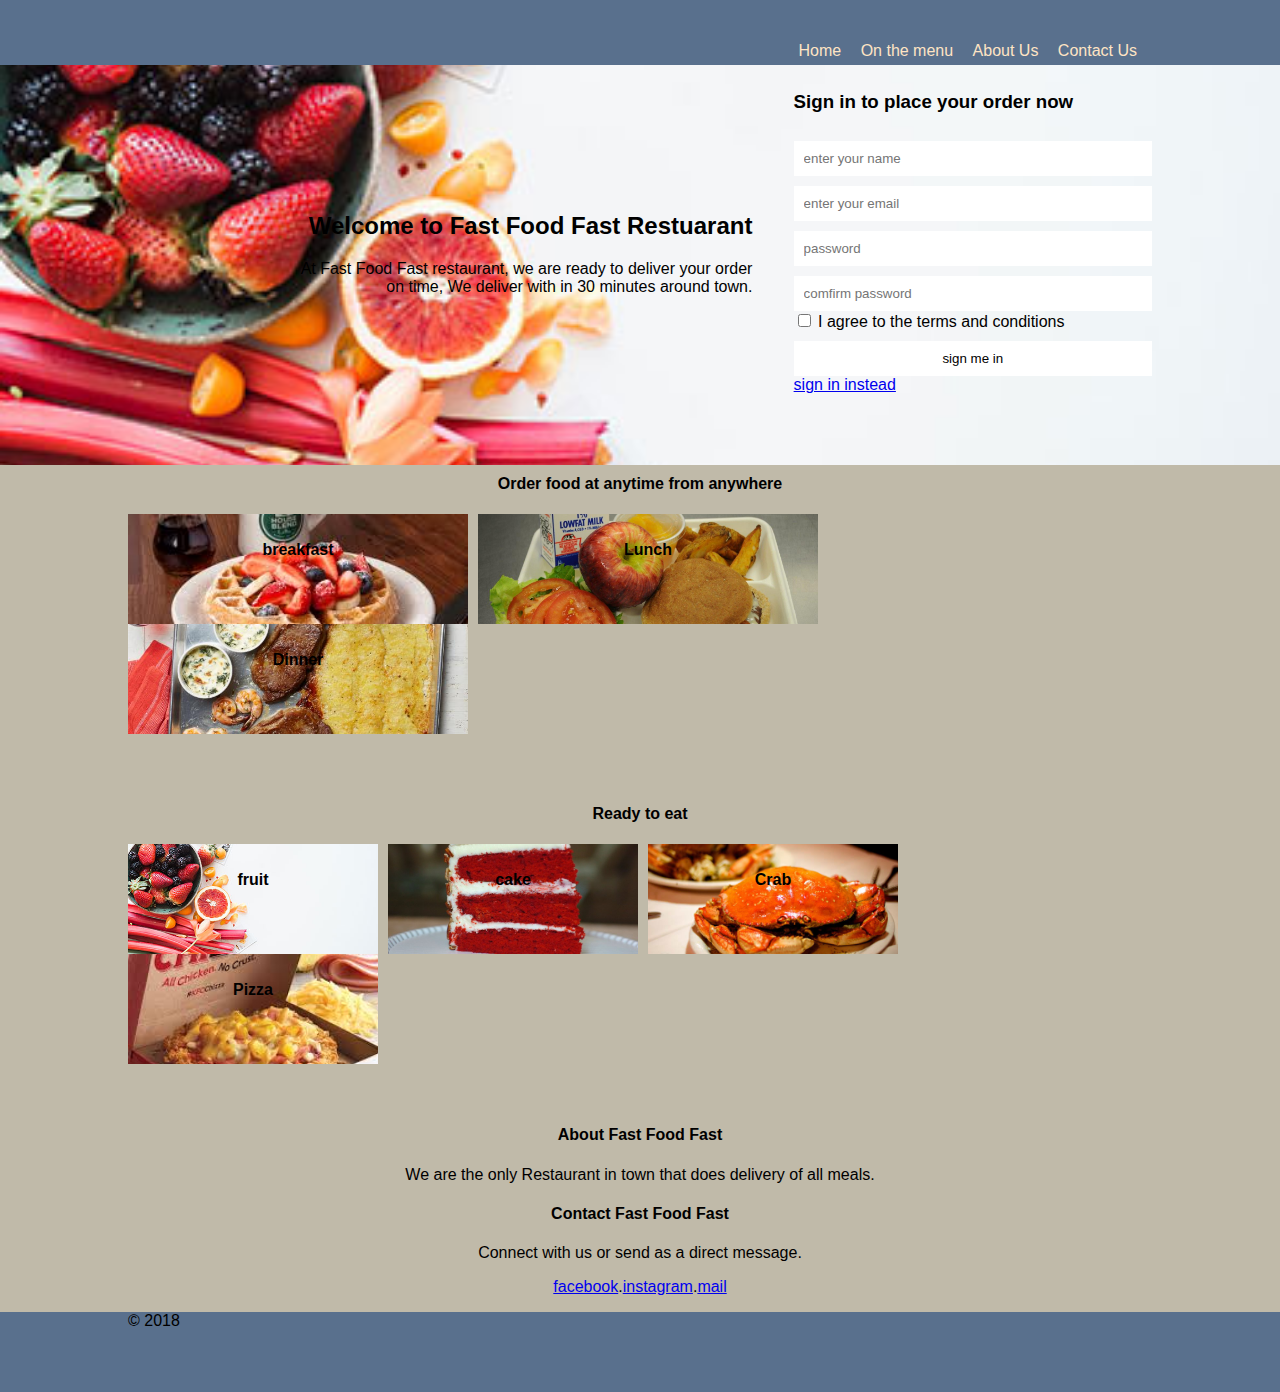
<file: index.html>
<!doctype <!DOCTYPE html>
<html>

<head>
    <meta charset="utf-8" />
    <meta http-equiv="X-UA-Compatible" content="IE=edge">
    <title>fast-food-fast</title>
    <meta name="viewport" content="width=device-width, initial-scale=1">
    <link rel="stylesheet" type="text/css" media="screen" href="custom.css" />
    <link rel="stylesheet" type="text/css" media="screen" href="daviour.css" />
    <link rel="stylesheet" type="text/css" media="screen" href="mobile.css" />
    
</head>

<body>
    
        <nav>
            <div class="container">
                <ul>
                    <li><a href="index.html">Home</a></li>
                    <li><a href="#ready">On the menu</a></li>
                    <li><a href="#aboutus">About Us</a></li>
                    <li><a href="#contact">Contact Us</a></li>
                </ul>
            </div>
        </nav>
    <div id="main">
        <section id="indexHome">
            <div class="container">
                <div class="cont-1">
                    <div class="content-cont-1">
                        <h2>Welcome to Fast Food Fast Restuarant</h2>
                        <p>At Fast Food Fast restaurant, we are ready to deliver your order <br> on time, We deliver with in 30 minutes around town.</p>
                    </div>
                </div>
                <div class="cont-2">
                    <h3>Sign in to place your order now</h3>
                    <form action="useraccount.html">
                        <input type="text" class="form-sp" placeholder="enter your name"><br>
                        <input type="email" class="form-sp" placeholder="enter your email"><br>
                        <input type="password" class="form-sp" placeholder="password"><br>
                        <input type="password" class="form-sp" placeholder="comfirm password"><br>
                        <input type="checkbox" name="terms" value="Bike"> I agree to the terms and conditions<br>
                        <input type="submit" class="form-sp" value="sign me in"><br>
                        <a href="signin.html">sign in instead</a><br>
                    </form>
                </div>
            </div>
        </section>
        
        <section id="categories">
            <div class="container">
                <h4>Order food at anytime from anywhere</h4>
            </div>
            <div class="container">
                <div class="div1 breakfast">
                    <h4>breakfast</h4>
                    <p></p>
                </div>
                <div class="div2 lunch">
                    <h4>Lunch</h4>
                    <p></p>
                </div>
                <div class="div3 dinner">
                    <h4>Dinner</h4>
                    <p></p>
                </div>
            </div>
        </section>
        <section id="ready">
            <div class="container">
                <h4>Ready to eat</h4>
            </div>
            <div class="container">
                <div class="div1 one">
                    <h4>fruit</h4>
                    <p></p>
                </div>
                <div class="div2 two">
                    <h4>cake</h4>
                    <p></p>
                </div>
                <div class="div3 three">
                    <h4>Crab</h4>
                    <p></p>
                </div>
                <div class="div4 four">
                    <h4>Pizza</h4>
                    <p></p>
                </div>
            </div>
        </section>
        <section id="aboutus">
            <div class="container">
                <h4>About Fast Food Fast</h4>
                <p>We are the only Restaurant in town that does delivery of all meals.</p>
            </div>

        </section>
        <section id="contact">
            <div class="container">
                <h4>Contact Fast Food Fast</h4>
                <p>Connect with us or send as a direct message.</p>
                <a href="facebook.com">facebook</a>.<a href="instagram.com">instagram</a>.<a href="instagram.com">mail</a>
            </div>
        
        </section>
    </div>

    <footer>
        <div class="container">
            <p>&copy; 2018</p>
        </div>
    </footer>
</body>
<script src="custom.js"></script>
</html>
</file>
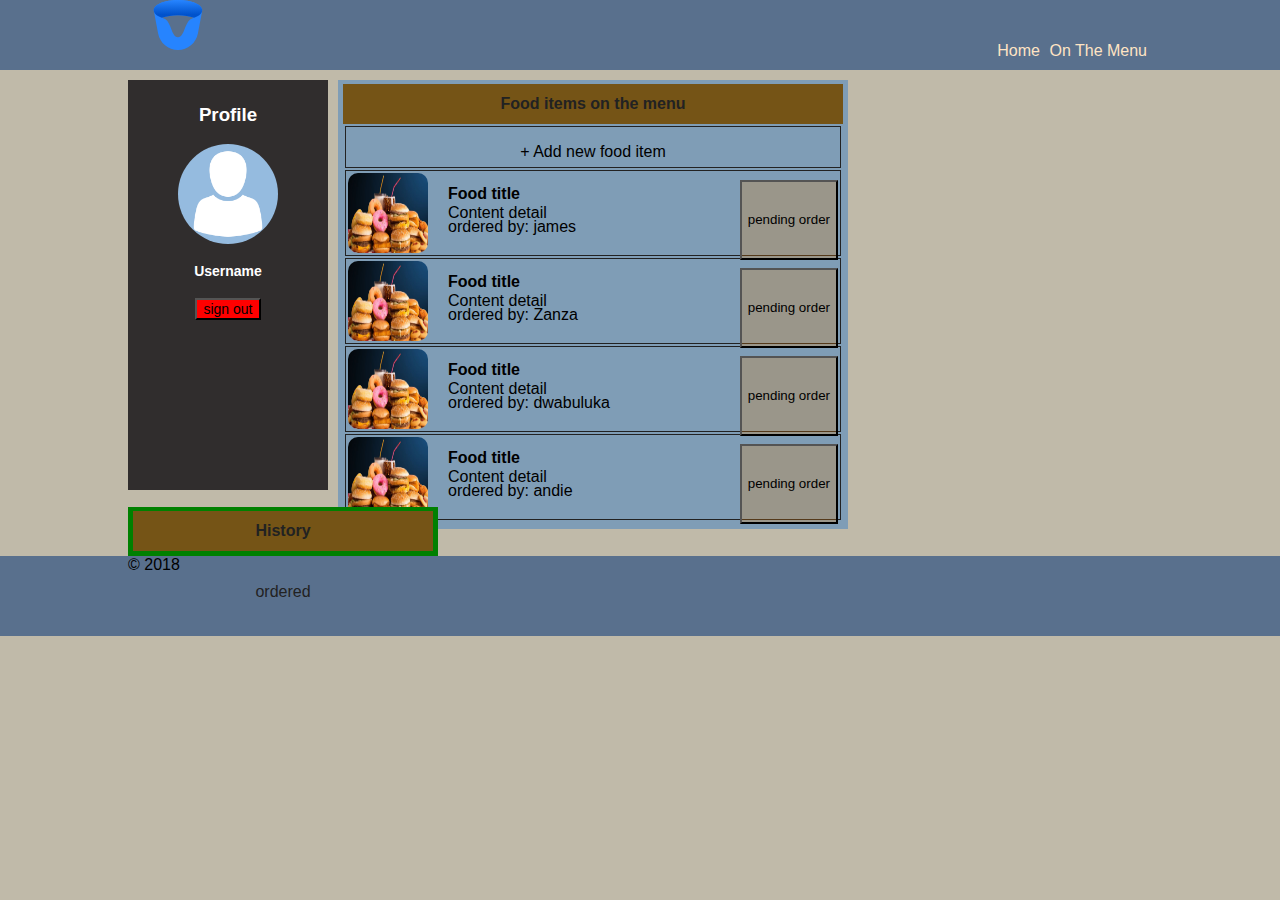
<file: admin.html>
<!doctype <!DOCTYPE html>
<html>
<head>
    <meta charset="utf-8" />
    <meta http-equiv="X-UA-Compatible" content="IE=edge">
    <title>Admin | fast-food-fast</title>
    <meta name="viewport" content="width=device-width, initial-scale=1">
    <link rel="stylesheet" type="text/css" media="screen" href="custom.css" />
    <link rel="stylesheet" type="text/css" media="screen" href="daviour.css" />
    <link rel="stylesheet" type="text/css" media="screen" href="mobile.css" />
</head>
<body>
    <nav>

        <div class="container">
            <svg width="100px" color="white" height="50px" viewBox="0 0 256 264" version="1.1" xmlns="http://www.w3.org/2000/svg" xmlns:xlink="http://www.w3.org/1999/xlink"
                preserveAspectRatio="xMidYMid">
                <defs>
                    <linearGradient x1="50%" y1="99.3303571%" x2="50%" y2="1.78571429%" id="linearGradient-1">
                        <stop stop-color="#0052CC" offset="18%"></stop>
                        <stop stop-color="#2684FF" offset="100%"></stop>
                    </linearGradient>
                </defs>
                <g>
                    <path d="M128,0 C57.299639,0 0,24.1549065 0,53.8969478 C0.0268595606,55.4195179 0.181433131,56.9371494 0.462093863,58.4338694 L23.0206761,176.813915 C32.5372737,227.31583 76.6512606,263.893368 128.042009,263.893368 C179.432756,263.893368 223.546743,227.31583 233.063341,176.813915 L255.537906,58.4338694 C255.816241,56.9509604 255.970804,55.4474777 256,53.9389564 C256,24.1549065 198.700361,0 128,0 Z M128,196.053823 C91.032491,196.053823 94.0991139,110.146373 52.6787004,97.4597965 C49.2340007,96.4095832 45.9573351,95.2753528 42.7646866,94.0571053 C70.1608199,84.5580566 99.0071161,79.9233141 128,80.3623236 C156.992884,79.9233141 185.83918,84.5580566 213.235313,94.0571053 C210.042665,95.2333443 206.765999,96.4095832 203.3213,97.4597965 C161.900886,110.062356 165.009518,196.053823 128,196.053823 Z"
                        fill="#2684FF"></path>
                    <path d="M42.7646866,94.0991139 C70.1606084,84.5992247 99.0070536,79.9644582 128,80.4043321 C156.992946,79.9644582 185.839392,84.5992247 213.235313,94.0991139 C239.448638,84.2271086 256,69.9021989 256,53.8969478 C256,24.1549065 198.700361,0 128,0 C57.299639,0 0,24.1549065 0,53.8969478 C0,69.8601904 16.5093535,84.2271086 42.7646866,94.0991139 Z"
                        fill="url(#linearGradient-1)"></path>
                </g>
            </svg>
            <ul>
                <li>Home</li>
                <li>On The Menu</li>
            </ul>
        </div>
    </nav>
    <div class="container">
        <div class="admin">
            <div id="div1">
                <h3>Profile</h3>
                <img src="img/profile.png">
                <div class="profile">
                    <h4>Username</h4>
                    <button>sign out</button>
                </div>
            </div>
            <div id="div2">
                <div class="activitybanner">
                    <h4>Food items on the menu</h4>
                </div>
                <div class="activity">
                    <div class="activiyItemAdd">
                        <p>+ Add new food item</p>
                    </div>
                    <div class="activiyItem">
                        <img src="img/Junk-Food.jpg">
                        <div class="activityItemContent">
                            <h4>Food title</h4>
                            <p>Content detail</p>
                            <div class="time">
                                <p>ordered by: james</p>
                            </div>
                            <div class="itemAction">
                                <button>pending order</button>
                            </div>
                        </div>
                    </div>
                    <div class="activiyItem">
                        <img src="img/Junk-Food.jpg">
                        <div class="activityItemContent">
                            <h4>Food title</h4>
                            <p>Content detail</p>
                            <div class="time">
                                <p>ordered by: Zanza</p>
                            </div>
                            <div class="itemAction">
                                <button>pending order</button>
                            </div>
                        </div>
                    </div>
                    <div class="activiyItem">
                        <img src="img/Junk-Food.jpg">
                        <div class="activityItemContent">
                            <h4>Food title</h4>
                            <p>Content detail</p>
                            <div class="time">
                                <p>ordered by: dwabuluka</p>
                            </div>
                            <div class="itemAction">
                                <button>pending order</button>
                            </div>
                        </div>
                    </div>
                    <div class="activiyItem">
                        <img src="img/Junk-Food.jpg">
                        <div class="activityItemContent">
                            <h4>Food title</h4>
                            <p>Content detail</p>
                            <div class="time">
                                <p>ordered by: andie</p>
                            </div>
                            <div class="itemAction">
                                <button>pending order</button>
                            </div>
                        </div>
                    </div>
                </div>
            </div>

            <div id="div3">
                <div class="activitybanner">
                    <h4>History</h4>
                    <div class="historyItem">
                        <p>ordered</p>
                    </div>
                </div>
            </div>
        </div>
    </div>
    <footer>
        <div class="container">
            <p>&copy; 2018</p>
        </div>
    </footer>
</body>
<script src="custom.js"></script>
</html>
</file>
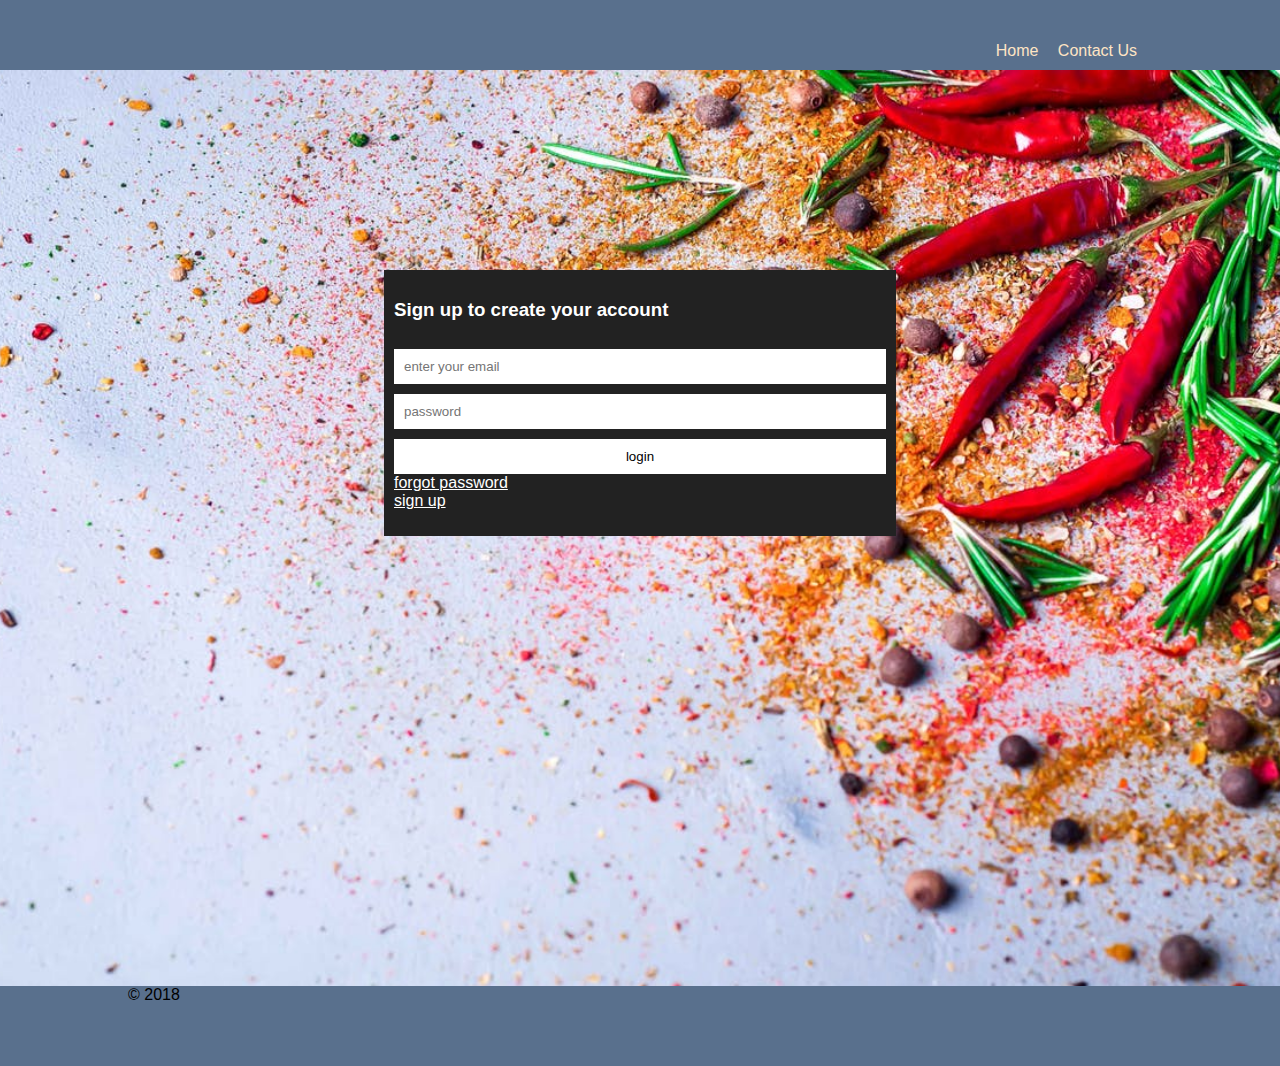
<file: signin.html>
<!doctype <!DOCTYPE html>
<html>
<head>
    <meta charset="utf-8" />
    <meta http-equiv="X-UA-Compatible" content="IE=edge">
    <title>fast-food-fast</title>
    <meta name="viewport" content="width=device-width, initial-scale=1">
    <link rel="stylesheet" type="text/css" media="screen" href="custom.css" />
    <link rel="stylesheet" type="text/css" media="screen" href="daviour.css" />
    <link rel="stylesheet" type="text/css" media="screen" href="mobile.css" />
</head>
<body>
    <nav>
        <div class="container">
            <ul>
                <li><a href="index.html">Home</a></li>
                <li><a href="index.html#contact">Contact Us</a></li>
            </ul>
        </div>
    </nav>
    <div id="main">
        <section id="signin">
            <div class="signin-form">
                <div class="form-group">
                    <h3>Sign up to create your account</h3>
                    <form action="useraccount.html">
                        <input type="email" class="form-sp" placeholder="enter your email">
                        <input type="password" class="form-sp" placeholder="password"><br>
                        <input type="submit" class="form-sp" value="login"><br>
                        <a href="">forgot password</a><br>
                        <a href="index.html">sign up</a>
                    </form>
                </div>
            </div>
        </section>
    </div>
    <footer>
        <div class="container">
            <p>&copy; 2018</p>
        </div>
    </footer>
</body>
<script src="custom.js"></script>
</html>
</file>
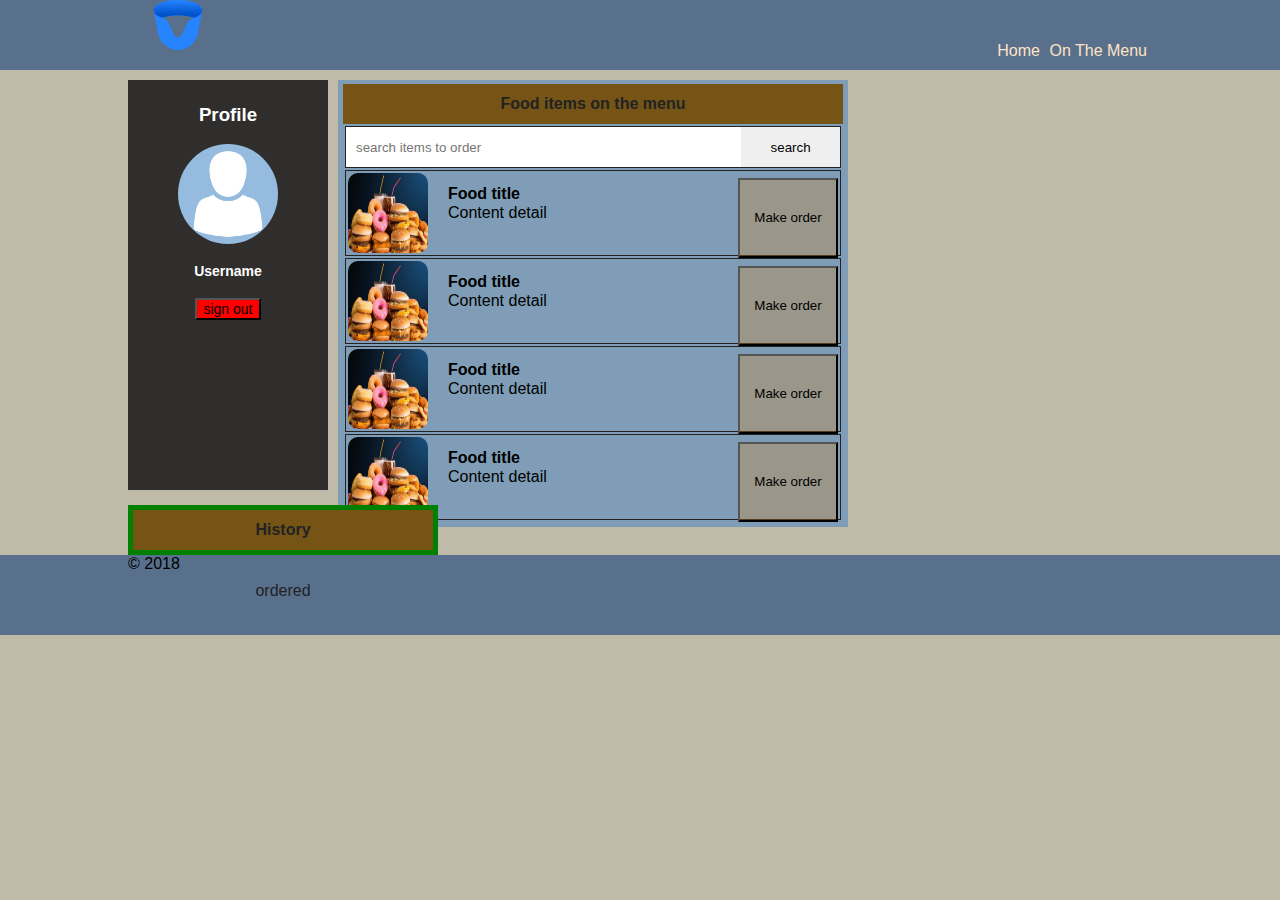
<file: useraccount.html>
<!doctype <!DOCTYPE html>
<html>
<head>
    <meta charset="utf-8" />
    <meta http-equiv="X-UA-Compatible" content="IE=edge">
    <title>fast-food-fast</title>
    <meta name="viewport" content="width=device-width, initial-scale=1">
    <link rel="stylesheet" type="text/css" media="screen" href="custom.css" />
    <link rel="stylesheet" type="text/css" media="screen" href="daviour.css" />
    <link rel="stylesheet" type="text/css" media="screen" href="mobile.css" />
</head>
<body>
    <nav>

        <div class="container">
            <svg width="100px" color="white" height="50px" viewBox="0 0 256 264" version="1.1" xmlns="http://www.w3.org/2000/svg" xmlns:xlink="http://www.w3.org/1999/xlink"
                preserveAspectRatio="xMidYMid">
                <defs>
                    <linearGradient x1="50%" y1="99.3303571%" x2="50%" y2="1.78571429%" id="linearGradient-1">
                        <stop stop-color="#0052CC" offset="18%"></stop>
                        <stop stop-color="#2684FF" offset="100%"></stop>
                    </linearGradient>
                </defs>
                <g>
                    <path d="M128,0 C57.299639,0 0,24.1549065 0,53.8969478 C0.0268595606,55.4195179 0.181433131,56.9371494 0.462093863,58.4338694 L23.0206761,176.813915 C32.5372737,227.31583 76.6512606,263.893368 128.042009,263.893368 C179.432756,263.893368 223.546743,227.31583 233.063341,176.813915 L255.537906,58.4338694 C255.816241,56.9509604 255.970804,55.4474777 256,53.9389564 C256,24.1549065 198.700361,0 128,0 Z M128,196.053823 C91.032491,196.053823 94.0991139,110.146373 52.6787004,97.4597965 C49.2340007,96.4095832 45.9573351,95.2753528 42.7646866,94.0571053 C70.1608199,84.5580566 99.0071161,79.9233141 128,80.3623236 C156.992884,79.9233141 185.83918,84.5580566 213.235313,94.0571053 C210.042665,95.2333443 206.765999,96.4095832 203.3213,97.4597965 C161.900886,110.062356 165.009518,196.053823 128,196.053823 Z"
                        fill="#2684FF"></path>
                    <path d="M42.7646866,94.0991139 C70.1606084,84.5992247 99.0070536,79.9644582 128,80.4043321 C156.992946,79.9644582 185.839392,84.5992247 213.235313,94.0991139 C239.448638,84.2271086 256,69.9021989 256,53.8969478 C256,24.1549065 198.700361,0 128,0 C57.299639,0 0,24.1549065 0,53.8969478 C0,69.8601904 16.5093535,84.2271086 42.7646866,94.0991139 Z"
                        fill="url(#linearGradient-1)"></path>
                </g>
            </svg>
            <ul>
                <li>Home</li>
                <li>On The Menu</li>
            </ul>
        </div>
    </nav>
    <div class="container">
        <div class="admin">
            <div id="div1">
                <h3>Profile</h3>
                <img src="img/profile.png">
                <div class="profile">
                    <h4>Username</h4>
                    <button>sign out</button>
                </div>
            </div>
            <div id="div2">
                <div class="activitybanner">
                    <h4>Food items on the menu</h4>
                </div>
                <div class="activity">
                    <div class="activiyItemAdd">
                        <form class="activity-search">
                            <input class = "activity-form" type="text" placeholder="search items to order">
                            <input class="activity-search-buton" type="submit" value="search">
                        </form>
                    </div>
                    <div class="activiyItem">
                        <img src="img/Junk-Food.jpg">
                        <div class="activityItemContent">
                            <h4>Food title</h4>
                            <p>Content detail</p>
                            <div class="itemActionUser">
                                <button>Make order</button>
                            </div>
                        </div>
                    </div>
                    <div class="activiyItem">
                        <img src="img/Junk-Food.jpg">
                        <div class="activityItemContent">
                            <h4>Food title</h4>
                            <p>Content detail</p>
                            <div class="itemActionUser">
                                <button>Make order</button>
                            </div>
                        </div>
                    </div>
                    <div class="activiyItem">
                        <img src="img/Junk-Food.jpg">
                        <div class="activityItemContent">
                            <h4>Food title</h4>
                            <p>Content detail</p>
                            <div class="itemActionUser">
                                <button>Make order</button>
                            </div>
                        </div>
                    </div>
                    <div class="activiyItem">
                        <img src="img/Junk-Food.jpg">
                        <div class="activityItemContent">
                            <h4>Food title</h4>
                            <p>Content detail</p>
                            <div class="itemActionUser">
                                <button>Make order</button>
                            </div>
                        </div>
                    </div>
                </div>
            </div>

            <div id="div3">
                <div class="activitybanner">
                    <h4>History</h4>
                    <div class="historyItem">
                        <p>ordered</p>
                    </div>
                </div>
            </div>
        </div>
    </div>
    <footer>
        <div class="container">
            <p>&copy; 2018</p>
        </div>
    </footer>
</body>
<script src="custom.js"></script>
</html>
</file>
<file: custom.css>
body{
    min-height: 100%;
    position: relative;
    min-height: 100px;
}
nav{
    height: 70px;
    width: 100%;
    background: rgb(89, 112, 141);
    line-height: 70px;
}
nav ul{
    list-style: none;
    float: right;    
}
nav ul li{
    display: inline;
    padding-right: 5px;
    color: bisque;
}
nav ul li a{
    display: inline;
    padding-right: 10px;
    color: bisque;
    text-decoration: none;
}
#main{
    margin-top: 0;
}
.activity-search{
    width: 100%;
    background: #222;
}
.activity-form{
    width: 80%;
    border: 0px;
    height: 40px;
    padding: 10px;
    float: left;
}
.activity-search-buton{
    width: 20%;
    border: 0px;
    height: 40px;

}
footer{
    margin-top: 10px;
    clear: both;
    width: 100%;
    bottom: 0;
    height: 80px;
    background: rgb(89, 112, 141);
}
</file>
<file: daviour.css>
html, body{
    padding: 0;
    margin: 0;
}
body{
    background: #9e957ba6;
    font-family: Impact, Haettenschweiler, 'Arial Narrow Bold', sans-serif;
}
.container{
    width: 80%;
    margin: auto;
}
#indexHome{
    height: 400px;
    margin-top: -5px;
    background: url('img/food-horoscopes-2018.jpg');
    background-position: 50%;
    background-repeat: no-repeat;
    background-size: cover;
    margin-bottom: -20px;
}
.cont-1{
    margin-top: 0px; 
    width: 60%;
    float: left;
    position: relative;

    padding: 10px;
}
.cont-1 .content-cont-1{
    margin-top: 100px;
    text-align: right;
}
.cont-2{
    width: 35%;
    float: right;
    position: relative;
    margin-top: -30px;
    padding-left: 5px;
}
/*---------------------forms-----------------*/
.form-sp{
    padding: 10px;
    margin-top: 10px;
    width: 100%;
    border:0;
    background: #9e957ba6;
}
.cont-sidebar{
    background: #222;
    min-height: 200px;
    width: 20%;
    margin-top: 20px;
    margin-bottom: 100px; 
    color: antiquewhite;
    padding: 10px;
    position: relative;
}
.cont-center{
    background: #222;
    min-height: 200px;
    width: 20%;
    margin-top: 20px;
    margin-bottom: 100px; 
    color: antiquewhite;
    padding: 10px;
    position: relative;
    float: left;
}
/*------------------------------------------homepage------------*/
#categories{
    margin-top: 30px;
    margin-bottom: 10px;
    height: 300px;
}
#categories h4{
    text-align: center;
}
#categories .div1{
    width: 330px;
    float: left;
    background-color: rgb(48, 45, 45);
    margin-right:10px;
    padding: 5px;
    min-height: 100px;
}
.breakfast{
    background: url('img/breakfast.jpeg');
    background-position: 50%;
    background-repeat: no-repeat;
    background-size: cover;
}
#categories .div2{
    width: 330px;
    float: left;
    background-color: rgb(48, 45, 45);
    margin-right:10px;
    padding: 5px;
    min-height: 100px;
}
.lunch{
    background: url('img/lunch.jpg');
    background-position: 50%;
    background-repeat: no-repeat;
    background-size: cover;
}
#categories .div3{
    width: 330px;
    float: left;
    background-color: rgb(48, 45, 45);
    margin-right:10px;
    padding: 5px;
    min-height: 100px;
}
.dinner{
    background: url('img/dinner.jpeg');
    background-position: 50%;
    background-repeat: no-repeat;
    background-size: cover;
}
#ready{
    margin-top: 30px;
    margin-bottom: 10px;
    height: 300px;
}
#ready h4{
    text-align: center;
}
#ready .div1{
    width: 240px;
    float: left;
    background-color: rgb(48, 45, 45);
    margin-right:10px;
    padding: 5px;
    min-height: 100px;
}
#ready .div2{
    width: 240px;
    float: left;
    background-color: rgb(48, 45, 45);
    margin-right:10px;
    padding: 5px;
    min-height: 100px;
}
#ready .div3{
    width: 240px;
    float: left;
    background-color: rgb(48, 45, 45);
    margin-right:10px;
    padding: 5px;
    min-height: 100px;
}
#ready .div4{
    width: 240px;
    float: left;
    background-color: rgb(48, 45, 45);
    margin-right:10px;
    padding: 5px;
    min-height: 100px;
}
.one{
    background: url('img/food-horoscopes-2018.jpg');
    background-position: 50%;
    background-repeat: no-repeat;
    background-size: cover;

}
.two{
    background: url('img/cake.jpg');
    background-position: 50%;
    background-repeat: no-repeat;
    background-size: cover;
}
.three{
    background: url('img/insect.jpg');
    background-position: 50%;
    background-repeat: no-repeat;
    background-size: cover;
}
.four{
    background: url('img/piza.jpeg');
    background-position: 50%;
    background-repeat: no-repeat;
    background-size: cover;
}
/*
admin page
*/
.admin{
    margin-top: 10px;
}
/*------------------------sign in-------------------*/
#signin{
    height: 80%;
    padding-top: 200px;
    margin-bottom: -20px;
    background: url('img/food-and-drink.jpg');
    background-position: 50%;
    background-repeat: no-repeat;
    background-size: cover;
    color: #fff;
}
#signin .signin-form{
    height: 300px;
    width: 40%;
    margin: auto;
}
#signin .signin-form a{
    color: #fff;
    padding-top: 5px;
    text-align: right;
}
.form-group{
    background: #222;
    padding: 10px;
}
.form-sp{
    background: #fff;
}
/*--------------------------------------------------------------------------------------------------------*/
#div1 {
    width: 190px;
    float: left;
    background-color: rgb(48, 45, 45);
    margin-right:10px;
    padding: 5px;
    min-height: 400px;
}
#div1 h3{
    color: #ffffff;
    text-align: center; 
}
#div1 .profile h4{
    color: #ffffff;
    font-size: 14px;
    text-align: center; 
}
#div1 .profile button{
    background: red;
    font-size: 14px;
    margin-left: auto;
	margin-right: auto;
    display: block;
}
#div1 img{
    width: 100px;
    margin-left: auto;
	margin-right: auto;
    display: block;
    border-radius: 50%;
}
/*--------------------------------------------------------------------------------------------------------*/
#div2 {
    width: 500px;
    float: left;
    background-color:rgb(127, 157, 182);
    margin-right:10px;
    padding: 5px;
}
#div2 .activitybanner{
    background: rgb(117, 84, 22);
    height: 40px;
    line-height: 40px;
    color: #222;
    text-align: center; 
    margin-top: -22px;

}
.activiyItemAdd{
    height: 30px;
    margin: 2px;
    border: 1px solid #222;
    text-align: center;
    padding-bottom: 10px; 
}
.activiyItem{
    height: 80px;
    margin: 2px;
    padding: 2px;
    border: 1px solid #222;
}
.activiyItem img{
    height: 80px;
    width: 80px;
    border-radius: 10px;
}
.activiyItem .activityItemContent{
    margin-top: -90px;
    margin-left: 100px;
}
.activiyItem .activityItemContent p{
    margin-top: -20px;
}
.activiyItem .time{
    
}
.itemAction{
    margin-top: -20px;
    float: right;
}
.itemAction button{
    height: 80px;
    margin-top: -52px;
    float: right;
    background: rgba(240, 130, 5, 0.247);
}
/*-----------------------------useraccount----------------------------------*/
.itemActionUser{
    margin-top: -20px;
    float: right;
}
.itemActionUser button{
    height: 80px;
    margin-top: -40px;
    float: right;
    width: 100px;
    background: rgba(240, 130, 5, 0.247);
}
/*--------------------------------------------------------------------------------------------------------*/
#div3 {
    width: 300px;
    float: left;
    background-color:green;
    margin-right:10px;
    padding: 5px;
    margin-top: -22px;
}
#div3 .activitybanner{
    background: rgb(117, 84, 22);
    height: 40px;
    line-height: 40px;
    color: #222;
    text-align: center; 
    margin-top: -22px;

}
/*------------------------aboutus sction*/
#aboutus{
    text-align: center;
}
/*-------------------------contact section*/
#contact{
    text-align: center;
}
</file>
<file: mobile.css>
/* On screens that are 992px wide or less, go from four columns to two columns */
@media screen and (max-width: 992px) {
    
}

/* On screens that are 600px wide or less, make the columns stack on top of each other instead of next to each other */
@media screen and (max-width: 600px) {
    .container{
    width: 90%;
    margin: auto;
    }
    .cont-1{
        display: none;
    }
    .cont-2{
    width: 100%;
    position: relative;
    margin-top: -30px;
    padding-left: 5px;
    }
    #aboutus{
        display: none;
    }
}
</file>
